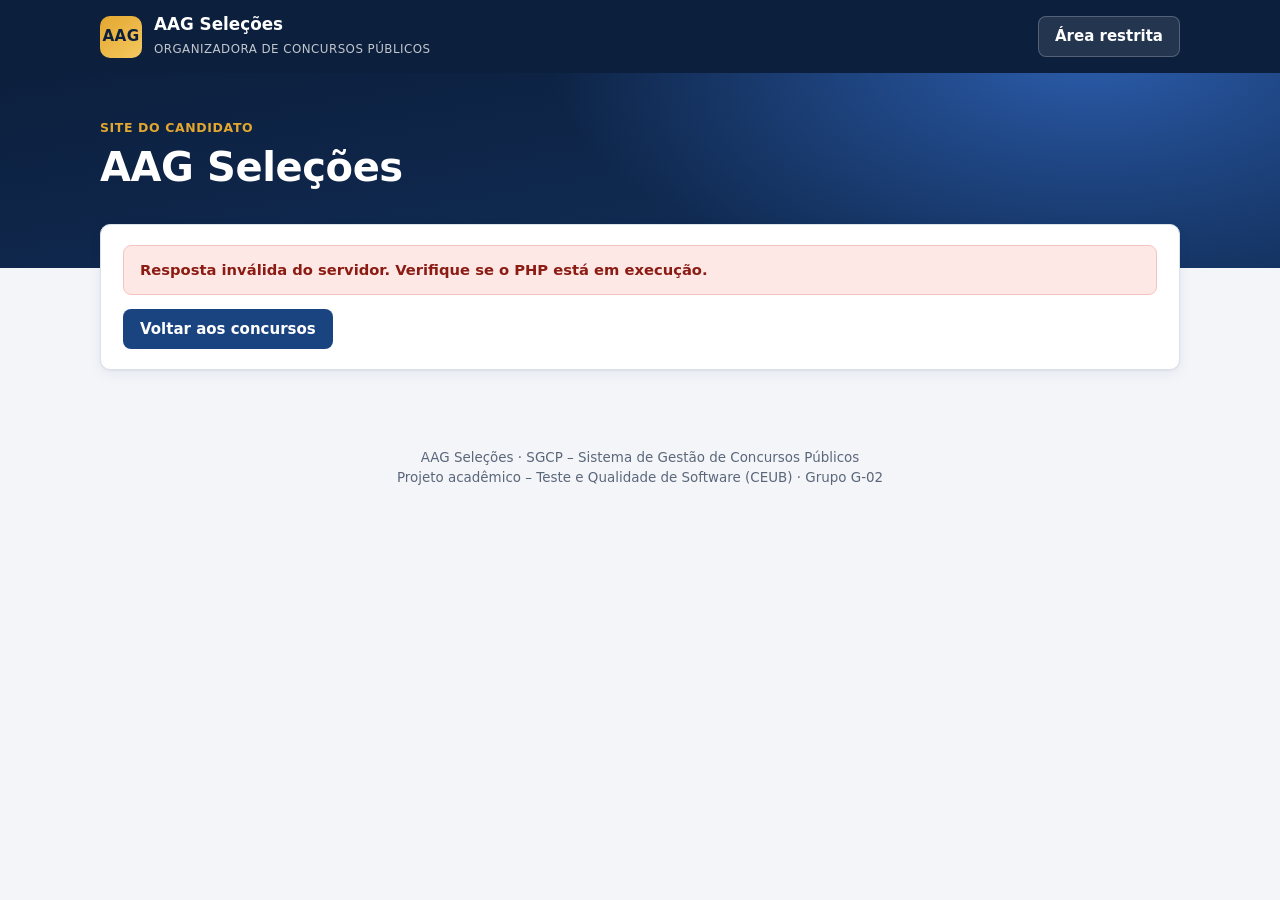
<file: index.html>
<!DOCTYPE html>
<html lang="pt-BR">
<head>
  <meta charset="utf-8">
  <meta name="viewport" content="width=device-width, initial-scale=1">
  <title>AAG Seleções – Site do Candidato</title>
  <meta name="description" content="Consulte locais de prova, cartão de confirmação, gabarito oficial e resultados dos concursos organizados pela AAG Seleções.">
  <link rel="stylesheet" href="assets/css/style.css">
</head>
<body>
  <div id="banner-homolog" class="banner-homolog oculto"></div>

  <header class="site-topo">
    <div class="faixa">
      <a class="marca" href="#/">
        <span class="marca-selo">AAG</span>
        <span><span class="marca-nome">AAG Seleções</span><br><span class="marca-sub">Organizadora de concursos públicos</span></span>
      </a>
      <a class="btn" href="admin.html">Área restrita</a>
    </div>
  </header>

  <section class="heroi"><div class="faixa" id="heroi"></div></section>
  <main class="site-corpo" id="corpo"></main>

  <footer class="site-rodape">
    AAG Seleções · SGCP – Sistema de Gestão de Concursos Públicos<br>
    Projeto acadêmico – Teste e Qualidade de Software (CEUB) · Grupo G-02
  </footer>

  <script src="assets/js/util.js"></script>
  <script src="assets/js/site.js"></script>
</body>
</html>
</file>
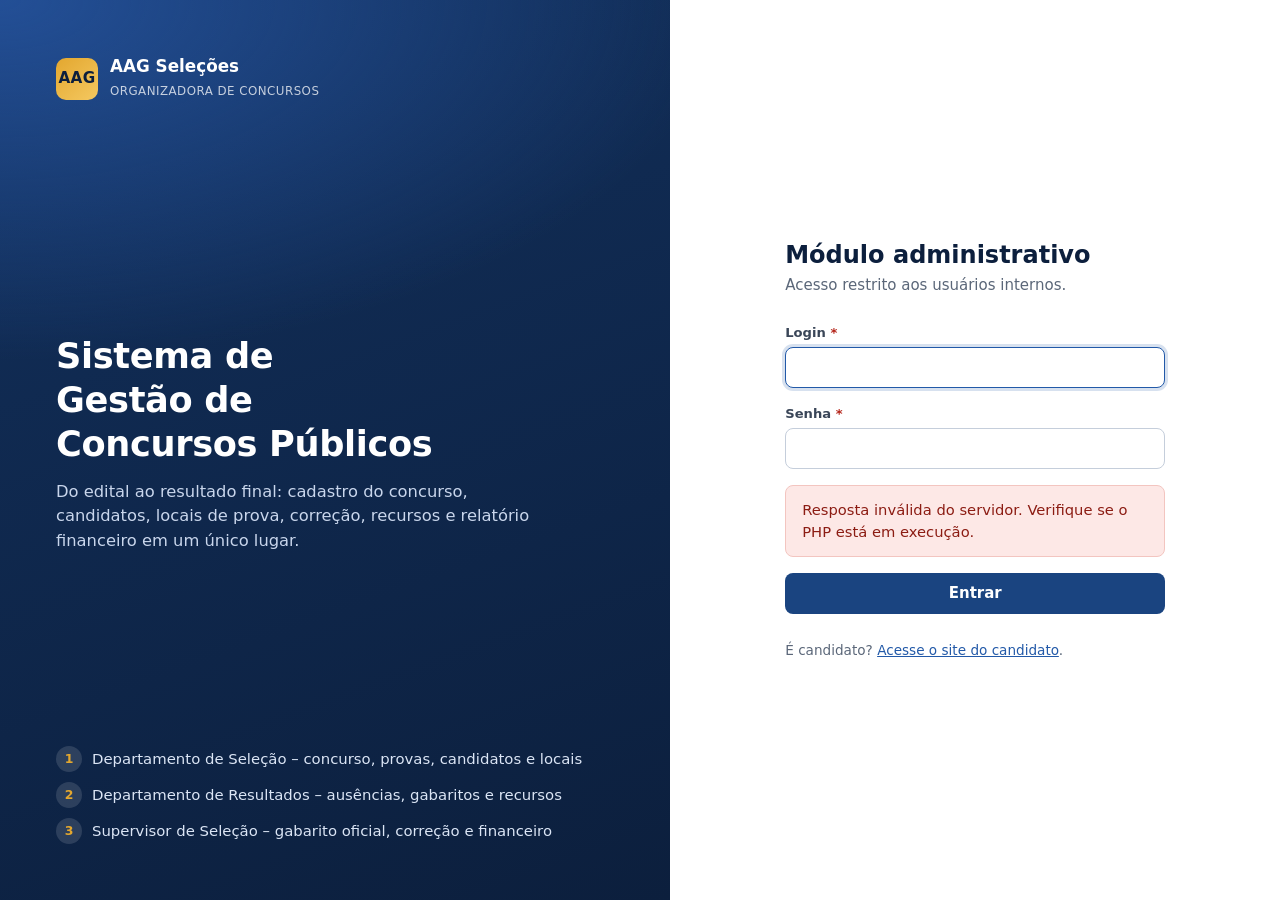
<file: admin.html>
<!DOCTYPE html>
<html lang="pt-BR">
<head>
  <meta charset="utf-8">
  <meta name="viewport" content="width=device-width, initial-scale=1">
  <title>SGCP · Módulo Administrativo – AAG Seleções</title>
  <link rel="stylesheet" href="assets/css/style.css">
</head>
<body>

  <!-- UC01 – tela de login -->
  <main id="tela-login" class="tela-login oculto">
    <section class="login-vitrine">
      <a class="marca" href="index.html">
        <span class="marca-selo">AAG</span>
        <span><span class="marca-nome">AAG Seleções</span><br><span class="marca-sub">Organizadora de concursos</span></span>
      </a>
      <div>
        <h1>Sistema de Gestão de Concursos Públicos</h1>
        <p>Do edital ao resultado final: cadastro do concurso, candidatos, locais de prova, correção, recursos e relatório financeiro em um único lugar.</p>
      </div>
      <ol class="login-etapas">
        <li><b>1</b> Departamento de Seleção – concurso, provas, candidatos e locais</li>
        <li><b>2</b> Departamento de Resultados – ausências, gabaritos e recursos</li>
        <li><b>3</b> Supervisor de Seleção – gabarito oficial, correção e financeiro</li>
      </ol>
    </section>
    <section class="login-form">
      <div class="login-caixa">
        <h2>Módulo administrativo</h2>
        <p class="suave">Acesso restrito aos usuários internos.</p>
        <form id="form-login" novalidate>
          <div class="campo">
            <label for="login" class="obrig">Login</label>
            <input type="text" id="login" name="login" autocomplete="username" autofocus>
          </div>
          <div class="campo">
            <label for="senha" class="obrig">Senha</label>
            <input type="password" id="senha" name="senha" autocomplete="current-password">
          </div>
          <div id="login-erro" class="aviso aviso-erro oculto" role="alert"></div>
          <button type="submit" class="btn btn-primario">Entrar</button>
        </form>
        <p class="login-rodape">É candidato? <a href="index.html">Acesse o site do candidato</a>.</p>
      </div>
    </section>
  </main>

  <!-- aplicação -->
  <div id="app" class="app oculto">
    <aside class="lateral" id="lateral">
      <a class="marca" href="#/inicio">
        <span class="marca-selo">AAG</span>
        <span><span class="marca-nome">AAG Seleções</span><br><span class="marca-sub">SGCP · Administrativo</span></span>
      </a>
      <nav class="menu" id="menu" aria-label="Menu principal"></nav>
      <div class="lateral-rodape">SGCP v1.0 · Grupo G-02<br>Teste e Qualidade de Software – CEUB</div>
    </aside>

    <div class="principal">
      <header class="barra">
        <button class="btn btn-secundario btn-menu" id="btn-menu" type="button" aria-label="Abrir menu">☰</button>
        <div class="campo">
          <label for="concurso-atual">Concurso</label>
          <select id="concurso-atual"></select>
        </div>
        <span class="barra-espaco"></span>
        <a class="chip-data" id="chip-data" href="#/homologacao" title="Data considerada pelo sistema"></a>
        <div class="usuario"><b id="usuario-nome"></b><span id="usuario-perfil"></span></div>
        <button class="btn btn-secundario" id="btn-sair" type="button">Sair</button>
      </header>
      <main class="conteudo" id="conteudo" tabindex="-1"></main>
    </div>
  </div>

  <script src="assets/js/util.js"></script>
  <script src="assets/js/admin.js"></script>
</body>
</html>
</file>
<file: assets/css/style.css>
/* SGCP – AAG Seleções · folha de estilos única (site do candidato + módulo administrativo) */

:root {
  --azul-900: #0c1f3d;
  --azul-800: #12305c;
  --azul-700: #1a4480;
  --azul-600: #2259a8;
  --azul-100: #e3ecf9;
  --azul-50: #f1f5fc;
  --ouro: #e3a72f;
  --ouro-claro: #fdf3dc;
  --fundo: #f3f5f9;
  --superficie: #ffffff;
  --borda: #dbe1ea;
  --texto: #1b2433;
  --texto-suave: #5b6779;
  --verde: #18794e;
  --verde-claro: #e2f5ea;
  --vermelho: #b42318;
  --vermelho-claro: #fde8e6;
  --ambar: #8a5a00;
  --ambar-claro: #fff1cf;
  --raio: 10px;
  --sombra: 0 1px 2px rgba(12, 31, 61, .06), 0 4px 14px rgba(12, 31, 61, .06);
  --fonte: "Segoe UI", system-ui, -apple-system, Roboto, "Helvetica Neue", Arial, sans-serif;
}

*, *::before, *::after { box-sizing: border-box; }

html { -webkit-text-size-adjust: 100%; }

body {
  margin: 0;
  font-family: var(--fonte);
  font-size: 15px;
  line-height: 1.5;
  color: var(--texto);
  background: var(--fundo);
}

h1, h2, h3 { margin: 0; line-height: 1.25; color: var(--azul-900); text-wrap: balance; }
h1 { font-size: 1.55rem; font-weight: 700; letter-spacing: -.01em; }
h2 { font-size: 1.1rem; font-weight: 650; }
h3 { font-size: .95rem; font-weight: 650; }
p { margin: 0; }
a { color: var(--azul-600); }

:focus-visible { outline: 3px solid var(--ouro); outline-offset: 2px; border-radius: 4px; }

.oculto { display: none !important; }
.suave { color: var(--texto-suave); }
.pequeno { font-size: .85rem; }
.direita { text-align: right; }
.centro { text-align: center; }
.nowrap { white-space: nowrap; }
.num { font-variant-numeric: tabular-nums; }

/* ---------- marca ---------- */

.marca { display: flex; align-items: center; gap: 12px; text-decoration: none; color: inherit; }
.marca-selo {
  width: 42px; height: 42px; flex: none; border-radius: 10px;
  background: linear-gradient(140deg, var(--ouro), #f4c860);
  color: var(--azul-900); font-weight: 800; font-size: .95rem; letter-spacing: .02em;
  display: grid; place-items: center;
}
.marca-nome { font-weight: 700; font-size: 1.05rem; line-height: 1.15; }
.marca-sub { font-size: .74rem; opacity: .75; letter-spacing: .04em; text-transform: uppercase; }

/* ---------- botões ---------- */

.btn {
  display: inline-flex; align-items: center; justify-content: center; gap: 8px;
  min-height: 40px; padding: 8px 16px;
  border: 1px solid transparent; border-radius: 8px;
  font: inherit; font-weight: 600; cursor: pointer; text-decoration: none; white-space: nowrap;
  transition: background .15s, border-color .15s, box-shadow .15s;
}
.btn-primario { background: var(--azul-700); color: #fff; }
.btn-primario:hover { background: var(--azul-800); }
.btn-ouro { background: var(--ouro); color: var(--azul-900); }
.btn-ouro:hover { background: #d0961f; }
.btn-secundario { background: var(--superficie); color: var(--azul-800); border-color: var(--borda); }
.btn-secundario:hover { background: var(--azul-50); border-color: #c3cddd; }
.btn-perigo { background: var(--superficie); color: var(--vermelho); border-color: #f0c4bf; }
.btn-perigo:hover { background: var(--vermelho-claro); }
.btn-mini { min-height: 30px; padding: 3px 10px; font-size: .82rem; }
.btn:disabled { opacity: .55; cursor: not-allowed; }

/* ---------- formulários ---------- */

.form-grade { display: grid; grid-template-columns: repeat(12, 1fr); gap: 14px 16px; }
.c2 { grid-column: span 2; } .c3 { grid-column: span 3; } .c4 { grid-column: span 4; }
.c5 { grid-column: span 5; } .c6 { grid-column: span 6; } .c8 { grid-column: span 8; } .c12 { grid-column: span 12; }

.campo { display: flex; flex-direction: column; gap: 5px; min-width: 0; }
.campo > label, .rotulo { font-size: .82rem; font-weight: 600; color: #3a4658; }
.obrig::after { content: " *"; color: var(--vermelho); }
.campo .dica { font-size: .78rem; color: var(--texto-suave); }

input[type=text], input[type=password], input[type=email], input[type=search], select, textarea {
  width: 100%; min-height: 40px; padding: 8px 11px;
  border: 1px solid #c5cedb; border-radius: 8px; background: #fff;
  font: inherit; color: var(--texto);
  transition: border-color .15s, box-shadow .15s;
}
input:focus, select:focus, textarea:focus { outline: none; border-color: var(--azul-600); box-shadow: 0 0 0 3px rgba(34, 89, 168, .18); }
input:disabled, select:disabled { background: #eef1f6; color: #8a94a3; cursor: not-allowed; }
input::placeholder { color: #9aa4b3; }

.opcoes { display: flex; gap: 18px; flex-wrap: wrap; min-height: 40px; align-items: center; }
.opcoes label { display: inline-flex; align-items: center; gap: 7px; font-weight: 500; font-size: .93rem; cursor: pointer; }
input[type=radio], input[type=checkbox] { width: 17px; height: 17px; accent-color: var(--azul-700); }

.acoes { display: flex; gap: 10px; flex-wrap: wrap; align-items: center; }
.acoes-fim { justify-content: flex-end; margin-top: 18px; }

/* ---------- cartões e tabelas ---------- */

.cartao { background: var(--superficie); border: 1px solid var(--borda); border-radius: var(--raio); box-shadow: var(--sombra); padding: 20px 22px; }
.cartao + .cartao { margin-top: 18px; }
.cartao-topo { display: flex; align-items: center; justify-content: space-between; gap: 12px; flex-wrap: wrap; margin-bottom: 16px; }
.secao-titulo { font-size: .76rem; font-weight: 700; letter-spacing: .07em; text-transform: uppercase; color: var(--azul-600); margin: 22px 0 12px; padding-bottom: 6px; border-bottom: 1px solid var(--borda); }
.secao-titulo:first-child { margin-top: 0; }

.tabela-rolagem { overflow-x: auto; border: 1px solid var(--borda); border-radius: 8px; }
table { width: 100%; border-collapse: collapse; font-size: .9rem; }
th { text-align: left; font-size: .74rem; letter-spacing: .05em; text-transform: uppercase; color: var(--texto-suave); background: var(--azul-50); padding: 10px 12px; white-space: nowrap; }
td { padding: 10px 12px; border-top: 1px solid #e8ecf2; vertical-align: middle; }
tbody tr:hover { background: #fafbfd; }
th.direita, td.direita { text-align: right; }
tfoot td { font-weight: 700; background: var(--azul-50); }
.vazio { padding: 28px 16px; text-align: center; color: var(--texto-suave); }

.selo { display: inline-block; padding: 2px 10px; border-radius: 999px; font-size: .78rem; font-weight: 650; white-space: nowrap; }
.selo-verde { background: var(--verde-claro); color: var(--verde); }
.selo-vermelho { background: var(--vermelho-claro); color: var(--vermelho); }
.selo-ambar { background: var(--ambar-claro); color: var(--ambar); }
.selo-azul { background: var(--azul-100); color: var(--azul-700); }
.selo-cinza { background: #e9edf2; color: #4a5567; }

.aviso { display: flex; gap: 12px; padding: 13px 16px; border-radius: 8px; font-size: .92rem; border: 1px solid; }
.aviso-info { background: var(--azul-50); border-color: #c9d8f0; color: var(--azul-800); }
.aviso-erro { background: var(--vermelho-claro); border-color: #f3c5c0; color: #8c1c13; }
.aviso-ok { background: var(--verde-claro); border-color: #b9e3c9; color: #12613e; }
.aviso-ambar { background: var(--ambar-claro); border-color: #f1d695; color: #6d4700; }
.aviso strong { font-weight: 700; }

/* ---------- toasts ---------- */

#toasts { position: fixed; top: 18px; right: 18px; z-index: 1000; display: flex; flex-direction: column; gap: 10px; max-width: min(430px, calc(100vw - 36px)); }
.toast { display: flex; gap: 11px; align-items: flex-start; padding: 13px 16px; border-radius: 10px; background: #fff; border: 1px solid var(--borda); border-left: 5px solid; box-shadow: 0 8px 28px rgba(12, 31, 61, .18); font-weight: 550; animation: entra .25s ease; }
.toast-sucesso { border-left-color: var(--verde); }
.toast-erro { border-left-color: var(--vermelho); }
.toast-aviso { border-left-color: var(--ouro); }
.toast-icone { flex: none; width: 22px; height: 22px; border-radius: 50%; display: grid; place-items: center; font-size: .8rem; font-weight: 800; color: #fff; }
.toast-sucesso .toast-icone { background: var(--verde); }
.toast-erro .toast-icone { background: var(--vermelho); }
.toast-aviso .toast-icone { background: var(--ouro); color: var(--azul-900); }
.toast.saindo { opacity: 0; transform: translateX(20px); transition: .3s; }
@keyframes entra { from { opacity: 0; transform: translateY(-8px); } }

/* ---------- grade de respostas / gabarito ---------- */

.grade-questoes { display: grid; grid-template-columns: repeat(auto-fill, minmax(62px, 1fr)); gap: 8px; }
.questao { display: flex; flex-direction: column; align-items: center; gap: 3px; padding: 6px 4px 8px; border: 1px solid var(--borda); border-radius: 8px; background: #fbfcfe; }
.questao span { font-size: .72rem; font-weight: 700; color: var(--texto-suave); }
.questao input { width: 40px; min-height: 36px; padding: 4px; text-align: center; font-weight: 700; font-size: 1rem; text-transform: uppercase; }
.questao.anulada { background: var(--ambar-claro); border-color: #f1d695; }
.questao.anulada input { text-decoration: line-through; }
.gabarito-letra { width: 36px; height: 36px; display: grid; place-items: center; border-radius: 8px; background: var(--azul-100); color: var(--azul-800); font-weight: 800; }

/* ======================================================================
   MÓDULO ADMINISTRATIVO
   ====================================================================== */

.tela-login { min-height: 100vh; display: grid; grid-template-columns: 1.1fr 1fr; }
.login-vitrine {
  background: radial-gradient(1200px 600px at 0% 0%, #234f96 0%, transparent 60%), linear-gradient(160deg, var(--azul-800), var(--azul-900));
  color: #fff; padding: 56px; display: flex; flex-direction: column; justify-content: space-between;
}
.login-vitrine h1 { color: #fff; font-size: 2.2rem; max-width: 16ch; margin-top: 40px; }
.login-vitrine p { color: #c9d6ec; max-width: 46ch; margin-top: 14px; font-size: 1.02rem; }
.login-etapas { display: grid; gap: 10px; margin: 0; padding: 0; list-style: none; color: #dbe5f5; font-size: .93rem; }
.login-etapas li { display: flex; gap: 10px; align-items: center; }
.login-etapas b { width: 26px; height: 26px; border-radius: 50%; background: rgba(255, 255, 255, .13); display: grid; place-items: center; font-size: .78rem; color: var(--ouro); }
.login-form { display: grid; place-items: center; padding: 32px; background: var(--superficie); }
.login-caixa { width: min(380px, 100%); }
.login-caixa h2 { font-size: 1.5rem; margin-bottom: 4px; }
.login-caixa form { display: grid; gap: 16px; margin-top: 26px; }
.login-rodape { margin-top: 26px; font-size: .85rem; color: var(--texto-suave); }

.app { display: grid; grid-template-columns: 264px 1fr; min-height: 100vh; }
.lateral { background: var(--azul-900); color: #d5dfef; display: flex; flex-direction: column; position: sticky; top: 0; height: 100vh; overflow-y: auto; }
.lateral .marca { padding: 20px 20px 16px; color: #fff; }
.menu { padding: 4px 12px 20px; flex: 1; }
.menu-grupo { font-size: .68rem; font-weight: 700; letter-spacing: .1em; text-transform: uppercase; color: #7f93b4; padding: 16px 10px 6px; }
.menu a { display: flex; align-items: center; justify-content: space-between; gap: 8px; padding: 9px 12px; border-radius: 8px; color: #d5dfef; text-decoration: none; font-size: .92rem; font-weight: 500; }
.menu a:hover { background: rgba(255, 255, 255, .07); color: #fff; }
.menu a.ativo { background: var(--azul-700); color: #fff; font-weight: 650; box-shadow: inset 3px 0 0 var(--ouro); }
.menu a.restrito { color: #8496b3; }
.menu a .cadeado { font-size: .7rem; opacity: .8; }
.lateral-rodape { padding: 14px 20px; border-top: 1px solid rgba(255, 255, 255, .09); font-size: .78rem; color: #8ea1c0; }

.principal { min-width: 0; display: flex; flex-direction: column; }
.barra { background: var(--superficie); border-bottom: 1px solid var(--borda); padding: 10px 28px; display: flex; align-items: center; gap: 16px; flex-wrap: wrap; position: sticky; top: 0; z-index: 20; }
.barra .campo { flex-direction: row; align-items: center; gap: 8px; flex: 1; min-width: 240px; max-width: 520px; }
.barra .campo label { white-space: nowrap; }
.barra-espaco { flex: 1; }
.chip-data { display: inline-flex; align-items: center; gap: 7px; padding: 5px 12px; border-radius: 999px; background: var(--azul-50); color: var(--azul-800); font-size: .84rem; font-weight: 600; border: 1px solid #d3def0; text-decoration: none; }
.chip-data.ajustada { background: var(--ambar-claro); border-color: #f1d695; color: #6d4700; }
.usuario { text-align: right; line-height: 1.2; }
.usuario b { display: block; font-size: .9rem; }
.usuario span { font-size: .76rem; color: var(--texto-suave); }
.btn-menu { display: none; }

.conteudo { padding: 26px 28px 48px; max-width: 1240px; width: 100%; }
.pagina-topo { display: flex; justify-content: space-between; align-items: flex-end; gap: 16px; flex-wrap: wrap; margin-bottom: 20px; }
.pagina-topo p { color: var(--texto-suave); margin-top: 4px; max-width: 75ch; }
.trilha { font-size: .78rem; font-weight: 650; letter-spacing: .05em; text-transform: uppercase; color: var(--azul-600); margin-bottom: 4px; }

.indicadores { display: grid; grid-template-columns: repeat(auto-fit, minmax(170px, 1fr)); gap: 14px; margin-bottom: 18px; }
.indicador { background: var(--superficie); border: 1px solid var(--borda); border-radius: var(--raio); padding: 16px 18px; box-shadow: var(--sombra); }
.indicador b { display: block; font-size: 1.7rem; line-height: 1.1; color: var(--azul-800); font-variant-numeric: tabular-nums; }
.indicador span { font-size: .8rem; color: var(--texto-suave); font-weight: 600; }

.linha-tempo { display: grid; gap: 0; margin: 0; padding: 0; list-style: none; }
.linha-tempo li { display: grid; grid-template-columns: 120px 1fr auto; gap: 14px; align-items: center; padding: 11px 0; border-top: 1px solid #e8ecf2; font-size: .92rem; }
.linha-tempo li:first-child { border-top: 0; }
.linha-tempo time { font-weight: 700; color: var(--azul-800); font-variant-numeric: tabular-nums; }

.bloco-cargo { border: 1px solid var(--borda); border-radius: 10px; padding: 16px; background: #fbfcfe; margin-bottom: 14px; }
.linha-localidade { display: grid; grid-template-columns: 90px 1fr 120px 120px auto; gap: 10px; align-items: end; margin-top: 10px; }
.ordem-lista { margin: 0; padding: 0; list-style: none; display: grid; gap: 8px; }
.ordem-lista li { display: flex; align-items: center; gap: 12px; padding: 9px 12px; border: 1px solid var(--borda); border-radius: 8px; background: #fff; }
.ordem-lista li.fixo { background: var(--azul-50); border-style: dashed; color: var(--texto-suave); }
.ordem-n { width: 26px; height: 26px; border-radius: 50%; background: var(--azul-100); color: var(--azul-800); font-weight: 700; font-size: .8rem; display: grid; place-items: center; flex: none; }
.ordem-lista .acoes { margin-left: auto; gap: 6px; }

.restrito-tela { text-align: center; padding: 56px 20px; }
.restrito-tela .icone { width: 64px; height: 64px; margin: 0 auto 16px; border-radius: 50%; background: var(--vermelho-claro); color: var(--vermelho); display: grid; place-items: center; font-size: 1.6rem; font-weight: 800; }

/* ======================================================================
   SITE DO CANDIDATO
   ====================================================================== */

.site-topo { background: var(--azul-900); color: #fff; }
.site-topo .faixa { max-width: 1120px; margin: 0 auto; padding: 14px 20px; display: flex; align-items: center; justify-content: space-between; gap: 16px; }
.site-topo .btn { background: rgba(255, 255, 255, .1); color: #fff; border-color: rgba(255, 255, 255, .22); }
.site-topo .btn:hover { background: rgba(255, 255, 255, .18); }
.heroi { background: radial-gradient(900px 420px at 85% -10%, #2b5cab 0%, transparent 60%), linear-gradient(170deg, var(--azul-900), var(--azul-800)); color: #fff; }
.heroi .faixa { max-width: 1120px; margin: 0 auto; padding: 46px 20px 76px; }
.heroi h1 { color: #fff; font-size: clamp(1.7rem, 4vw, 2.5rem); max-width: 22ch; }
.heroi p { color: #cbd8ee; max-width: 60ch; margin-top: 12px; font-size: 1.04rem; }
.heroi .trilha { color: var(--ouro); }
.heroi a.voltar { color: #cbd8ee; font-size: .9rem; text-decoration: none; display: inline-block; margin-bottom: 14px; }
.heroi a.voltar:hover { color: #fff; }
.site-corpo { max-width: 1120px; margin: -44px auto 0; padding: 0 20px 56px; }
.banner-homolog { background: var(--ambar-claro); color: #6d4700; text-align: center; font-size: .85rem; font-weight: 600; padding: 6px 12px; }

.lista-concursos { display: grid; gap: 16px; }
.concurso-item { display: grid; grid-template-columns: 1fr auto; gap: 18px; align-items: center; text-decoration: none; color: inherit; transition: transform .15s, box-shadow .15s; }
.concurso-item:hover { transform: translateY(-2px); box-shadow: 0 10px 28px rgba(12, 31, 61, .13); }
.concurso-item h2 { font-size: 1.2rem; }
.meta { display: flex; flex-wrap: wrap; gap: 6px 22px; margin-top: 10px; font-size: .88rem; color: var(--texto-suave); }
.meta b { color: var(--texto); font-weight: 650; }

.resumo-concurso { display: grid; grid-template-columns: repeat(auto-fit, minmax(160px, 1fr)); gap: 0; padding: 0; overflow: hidden; }
.resumo-concurso div { padding: 16px 20px; border-right: 1px solid var(--borda); }
.resumo-concurso div:last-child { border-right: 0; }
.resumo-concurso span { display: block; font-size: .74rem; letter-spacing: .05em; text-transform: uppercase; color: var(--texto-suave); font-weight: 650; }
.resumo-concurso b { font-size: 1.02rem; color: var(--azul-900); }

.docs { display: grid; grid-template-columns: repeat(auto-fill, minmax(250px, 1fr)); gap: 14px; margin-top: 18px; }
.doc { text-align: left; background: var(--superficie); border: 1px solid var(--borda); border-radius: var(--raio); padding: 16px 18px; cursor: pointer; font: inherit; color: inherit; box-shadow: var(--sombra); display: flex; flex-direction: column; gap: 6px; transition: border-color .15s, transform .15s; }
.doc:hover { border-color: var(--azul-600); transform: translateY(-1px); }
.doc[aria-pressed=true] { border-color: var(--azul-700); box-shadow: 0 0 0 3px rgba(34, 89, 168, .18); }
.doc b { color: var(--azul-900); font-size: 1rem; }
.doc small { color: var(--texto-suave); font-size: .82rem; line-height: 1.4; }
.doc .selo { align-self: flex-start; margin-top: 4px; }

#painel-doc { margin-top: 20px; scroll-margin-top: 16px; }
.cartao-confirmacao { border: 2px solid var(--azul-800); border-radius: 12px; overflow: hidden; }
.cartao-confirmacao header { background: var(--azul-800); color: #fff; padding: 14px 20px; display: flex; justify-content: space-between; align-items: center; gap: 12px; flex-wrap: wrap; }
.cartao-confirmacao header b { font-size: 1.05rem; }
.cartao-confirmacao .corpo { padding: 18px 20px; }
.dados { display: grid; grid-template-columns: repeat(auto-fit, minmax(180px, 1fr)); gap: 14px 20px; margin-bottom: 18px; }
.dados span { display: block; font-size: .72rem; letter-spacing: .05em; text-transform: uppercase; color: var(--texto-suave); font-weight: 650; }
.dados b { font-size: 1rem; }
.podio { width: 30px; height: 30px; border-radius: 50%; display: inline-grid; place-items: center; font-weight: 800; background: var(--azul-100); color: var(--azul-800); font-variant-numeric: tabular-nums; }
tr.dentro .podio { background: var(--ouro); color: var(--azul-900); }
.site-rodape { text-align: center; padding: 22px 20px 34px; color: var(--texto-suave); font-size: .84rem; }

/* ---------- responsivo (RNF008) ---------- */

@media (max-width: 960px) {
  .tela-login { grid-template-columns: 1fr; }
  .login-vitrine { padding: 32px 24px; }
  .login-vitrine h1 { font-size: 1.6rem; margin-top: 22px; }
  .login-etapas { display: none; }
  .app { grid-template-columns: 1fr; }
  .lateral { position: fixed; inset: 0 auto 0 0; width: 272px; z-index: 50; transform: translateX(-100%); transition: transform .2s; }
  .app.menu-aberto .lateral { transform: none; box-shadow: 0 0 0 100vmax rgba(12, 31, 61, .45); }
  .btn-menu { display: inline-flex; }
  .barra { padding: 10px 16px; }
  .conteudo { padding: 20px 16px 40px; }
  .c2, .c3, .c4, .c5 { grid-column: span 6; }
  .c8 { grid-column: span 12; }
  .linha-localidade { grid-template-columns: 80px 1fr 1fr; }
}
@media (max-width: 600px) {
  .c2, .c3, .c4, .c5, .c6 { grid-column: span 12; }
  .usuario { display: none; }
  .concurso-item { grid-template-columns: 1fr; }
  .linha-tempo li { grid-template-columns: 1fr; gap: 2px; }
  .linha-localidade { grid-template-columns: 1fr 1fr; }
  .resumo-concurso div { border-right: 0; border-bottom: 1px solid var(--borda); }
  .cartao { padding: 16px; }
}

@media (prefers-reduced-motion: reduce) { * { animation: none !important; transition: none !important; } }

/* ---------- impressão dos documentos ---------- */

@media print {
  body { background: #fff; font-size: 12px; }
  .nao-imprimir, .site-topo .btn, .docs, .banner-homolog, #toasts, .lateral, .barra { display: none !important; }
  .heroi { background: none; color: #000; }
  .heroi .faixa { padding: 0 0 12px; }
  .heroi h1, .heroi p, .heroi .trilha { color: #000; }
  .site-topo { background: none; color: #000; border-bottom: 2px solid #000; }
  .site-corpo { margin-top: 0; padding: 0; }
  .cartao { box-shadow: none; border: 0; padding: 0; }
  .tabela-rolagem { overflow: visible; }
  th { background: #eee !important; }
}

/* tabelas largas rolam horizontalmente em vez de quebrar os nomes */
.tabela-rolagem table { min-width: 680px; }
</file>
